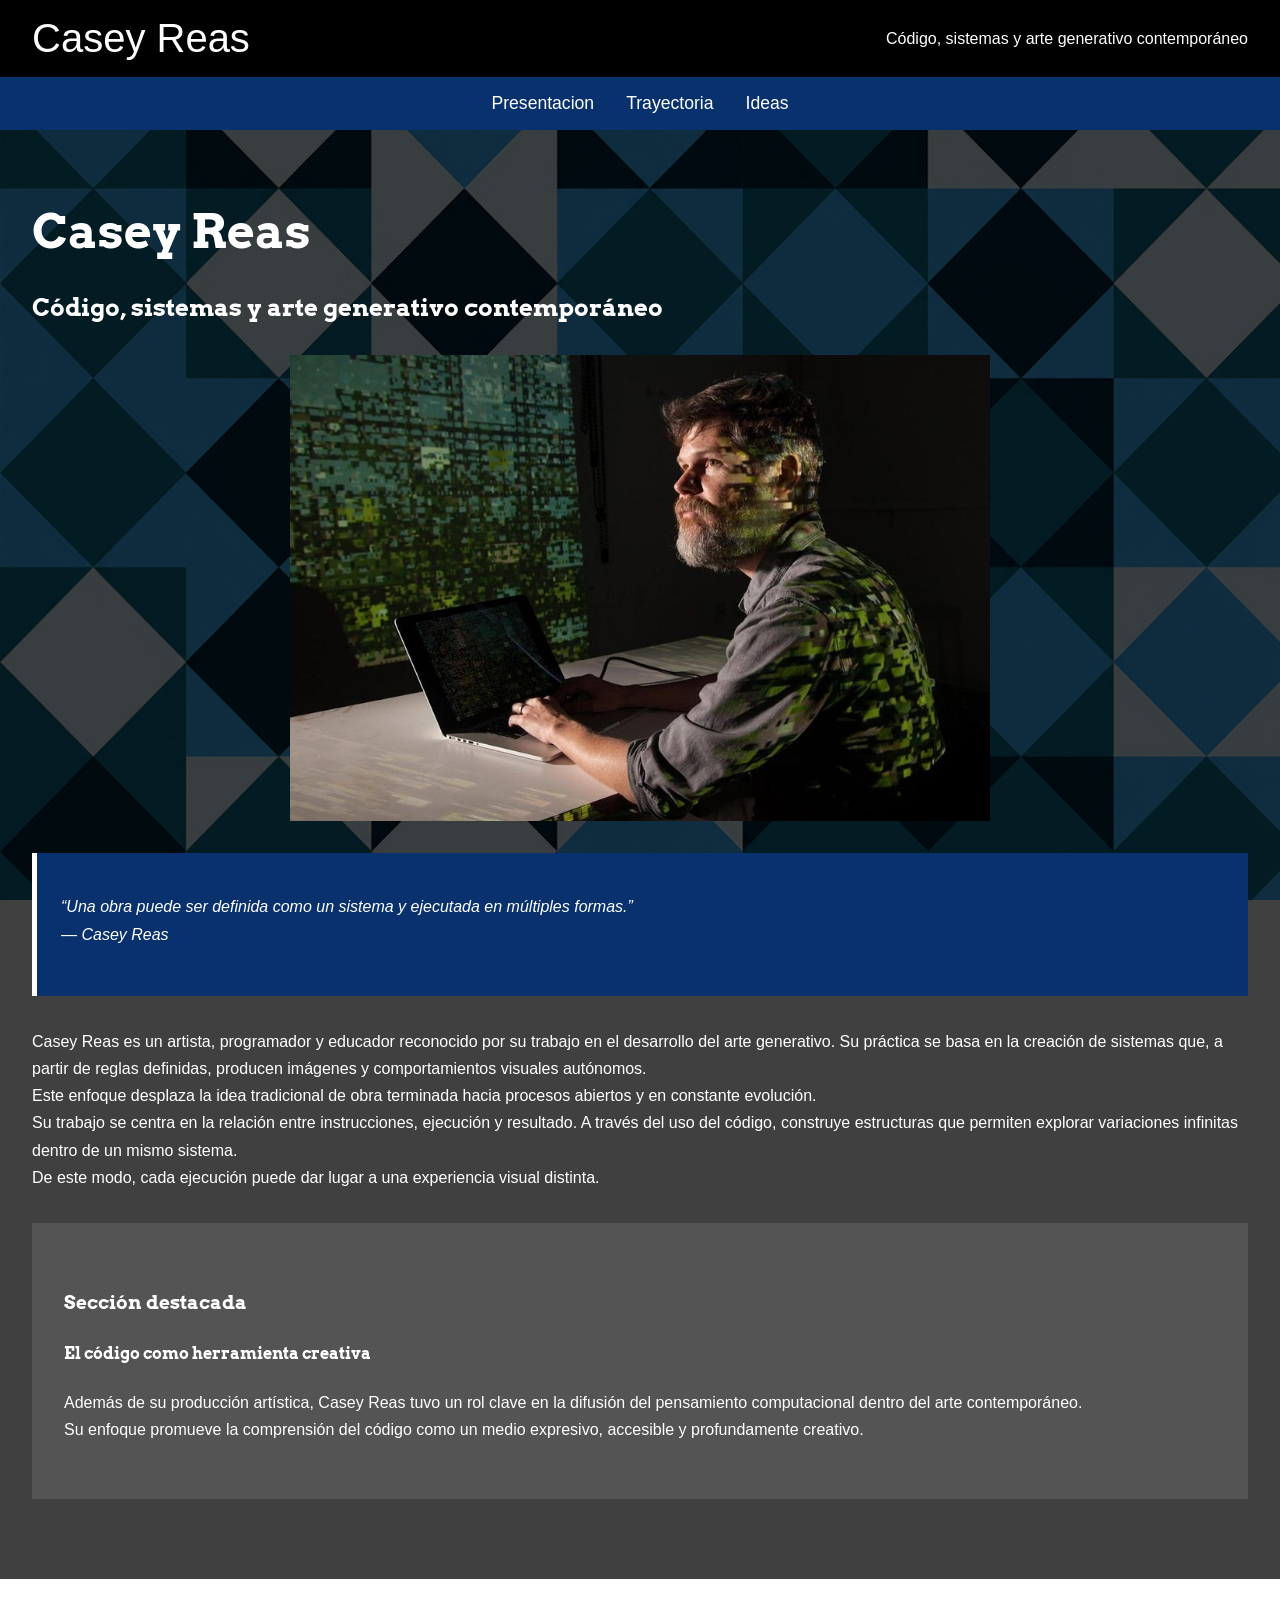
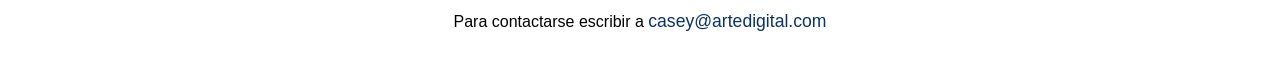
<file: index.html>
<!DOCTYPE html>
<html lang="es">
    <head>
        <meta charset="UTF-8">
        <title>Presentacion</title>
        <link rel="preconnect" href="https://fonts.googleapis.com">
<link rel="preconnect" href="https://fonts.gstatic.com" crossorigin>
<link href="https://fonts.googleapis.com/css2?family=Arvo:ital,wght@0,400;0,700;1,400;1,700&family=Lato:ital,wght@0,100;0,300;0,400;0,700;0,900;1,100;1,300;1,400;1,700;1,900&display=swap" rel="stylesheet">
<link href="estilos/estilos.css" rel="stylesheet">
    </head>
    <body>
          <div class="contenedor">
            <header>
   <h1 class="casey-header">Casey Reas</h1>
        <p class="texto-header">
            Código, sistemas y arte generativo contemporáneo
        </p>
</header>
<nav>
  <ul>
    <li><a href="index.html">Presentacion</a></li>
    <li><a href="trayectoria.html">Trayectoria</a></li>
    <li><a href="ideas.html">Ideas</a></li>
  </ul>
</nav>
        <main id="main-bio">
            <section id="bio">
                <h1>Casey Reas</h1>
                <h2>Código, sistemas y arte generativo contemporáneo</h2>
                <div id="foto-bio">
                <img src="img/reas-1.jpg" alt=" fotografia de Casey Reas" width="700" height="400">
                </div>
    <div id="frase-destacada">
        <p>“Una obra puede ser definida como un sistema y ejecutada en múltiples formas.” <br>
— Casey Reas</p>
    </div>
                <div class="texto">

Casey Reas es un artista, programador y educador reconocido por su trabajo en el desarrollo del arte generativo. Su práctica se basa en la creación de sistemas que, a partir de reglas definidas, producen imágenes y comportamientos visuales autónomos.
<br>
Este enfoque desplaza la idea tradicional de obra terminada hacia procesos abiertos y en constante evolución.
<br>
Su trabajo se centra en la relación entre instrucciones, ejecución y resultado. A través del uso del código, construye estructuras que permiten explorar variaciones infinitas dentro de un mismo sistema.
<br>
De este modo, cada ejecución puede dar lugar a una experiencia visual distinta.
                </div>
                <div id="texto-destacado">
                    <h3>Sección destacada</h3>
                    <h4>El código como herramienta creativa</h4>
                    <p>Además de su producción artística, Casey Reas tuvo un rol clave en la difusión del pensamiento computacional dentro del arte contemporáneo.
<br>
Su enfoque promueve la comprensión del código como un medio expresivo, accesible y profundamente creativo.</p>
                </div>
            </section>
        </main>
        <footer>
  <p>Para contactarse escribir a <a id="mail" href=mailto:casey@artedigital.com>casey@artedigital.com</a></p>
</footer>
</div>
    </body>
</html>
</file>
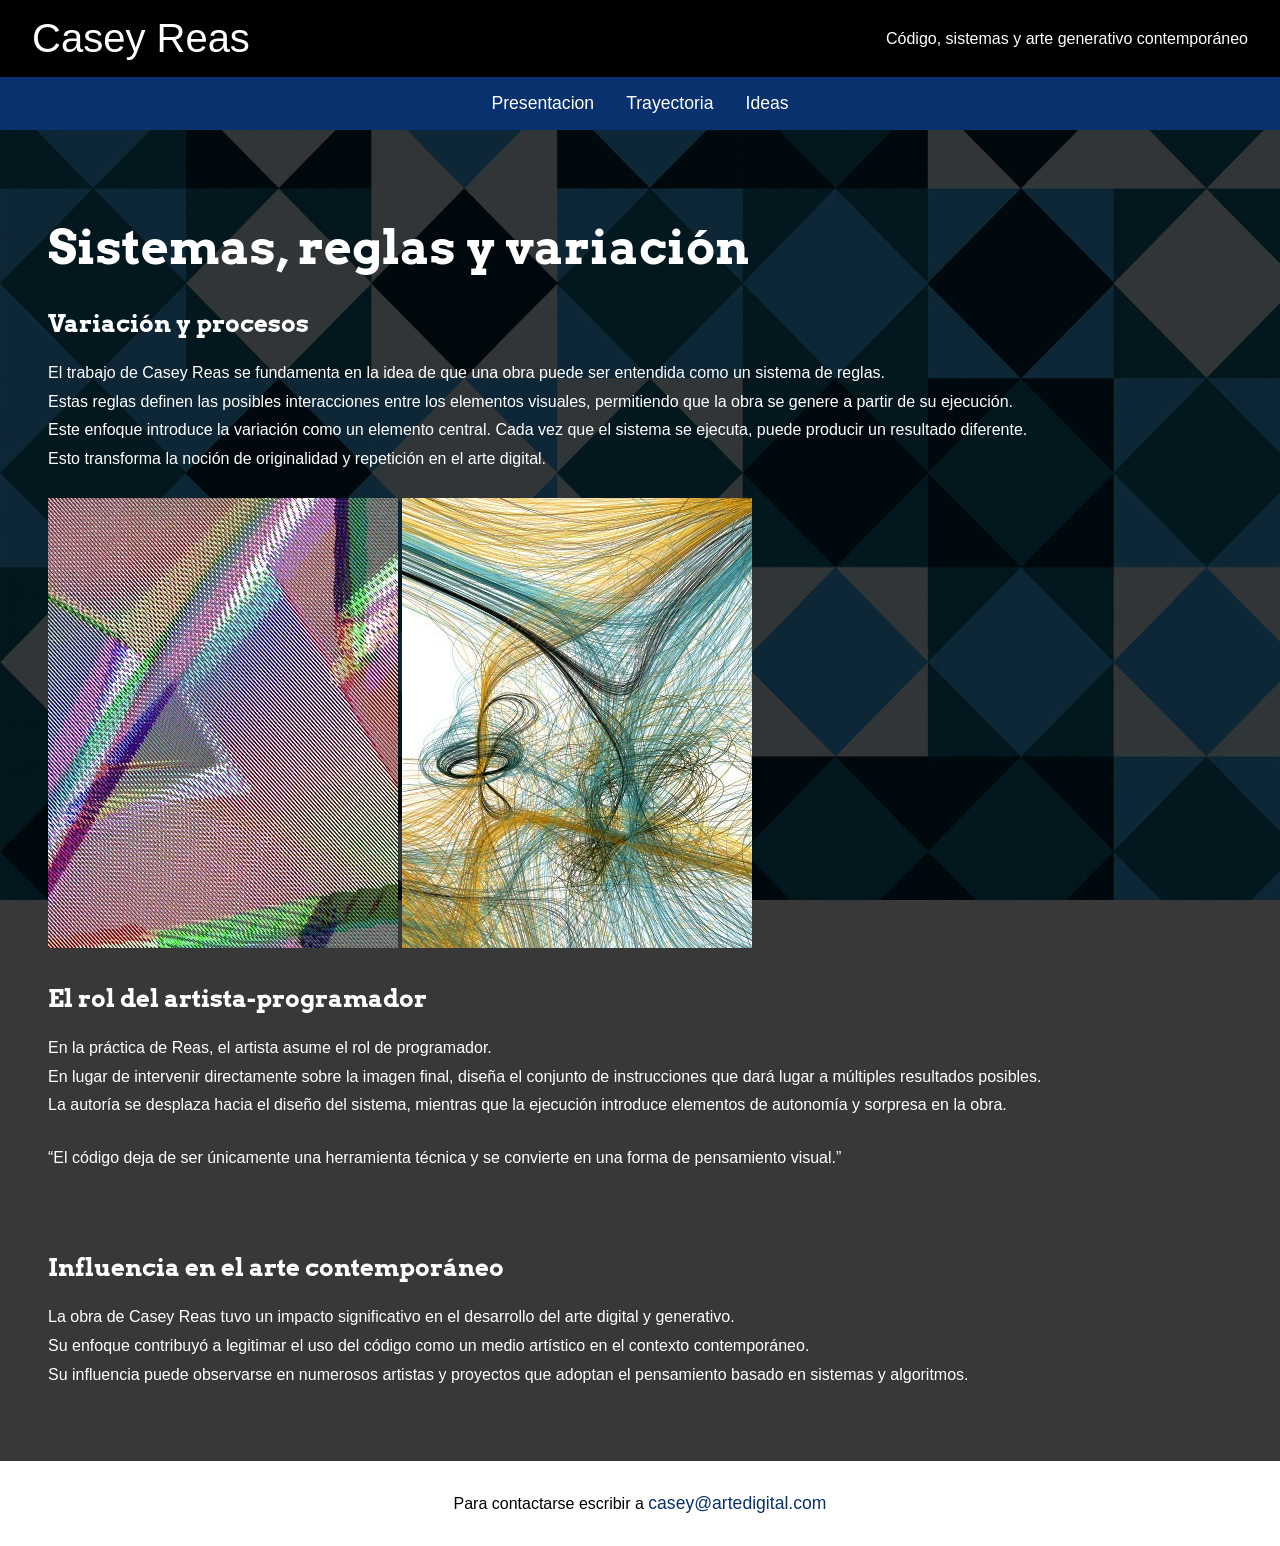
<file: ideas.html>
<!DOCTYPE html>
<html lang="es">
    <head>
        <meta charset="UTF-8">
        <title>Ideas</title>
        <link rel="preconnect" href="https://fonts.googleapis.com">
<link rel="preconnect" href="https://fonts.gstatic.com" crossorigin>
<link href="https://fonts.googleapis.com/css2?family=Arvo:ital,wght@0,400;0,700;1,400;1,700&family=Lato:ital,wght@0,100;0,300;0,400;0,700;0,900;1,100;1,300;1,400;1,700;1,900&display=swap" rel="stylesheet">
<link href="estilos/estilos.css" rel="stylesheet">
    </head>
    <body>
      <div class="contenedor">

                 <header>
   <h1 class="casey-header">Casey Reas</h1>
        <p class="texto-header">
            Código, sistemas y arte generativo contemporáneo
        </p>
</header>
<nav>
  <ul>
    <li><a href="index.html">Presentacion</a></li>
    <li><a href="trayectoria.html">Trayectoria</a></li>
    <li><a href="ideas.html">Ideas</a></li>
  </ul>
</nav>
<main>

    <section id="ideas">

        <h1>Sistemas, reglas y variación</h1>

        <section id="bloque-ideas">

            <h2>Variación y procesos</h2>

            <p>
                El trabajo de Casey Reas se fundamenta en la idea de que una obra puede ser entendida como un sistema de reglas.
            <br>
                Estas reglas definen las posibles interacciones entre los elementos visuales, permitiendo que la obra se genere a partir de su ejecución.
            <br>
                Este enfoque introduce la variación como un elemento central. Cada vez que el sistema se ejecuta, puede producir un resultado diferente.
            <br>
                Esto transforma la noción de originalidad y repetición en el arte digital.
            </p>

            <div id="galeria-trayectoria">

                <img src="img/reas-3.jpg" alt="Composición generativa abstracta">

                <img src="img/reas-4.jpg" alt="Sistema visual algorítmico">

            </div>

        </section>

        

        <section class="bloque-ideas">

            <h2>El rol del artista-programador</h2>

            <p>
                En la práctica de Reas, el artista asume el rol de programador.
            <br>
                En lugar de intervenir directamente sobre la imagen final, diseña el conjunto de instrucciones que dará lugar a múltiples resultados posibles.
            <br>
                La autoría se desplaza hacia el diseño del sistema, mientras que la ejecución introduce elementos de autonomía y sorpresa en la obra.
            </p>

            <div id="frase-ideas">

                <p>
                    “El código deja de ser únicamente una herramienta técnica y se convierte en una forma de pensamiento visual.”
                </p>

            </div>

        </section>
        <section id="bloque-ideas">

            <h2>Influencia en el arte contemporáneo</h2>

            <p>
                La obra de Casey Reas tuvo un impacto significativo en el desarrollo del arte digital y generativo.
            <br>
                Su enfoque contribuyó a legitimar el uso del código como un medio artístico en el contexto contemporáneo.
            <br>
                Su influencia puede observarse en numerosos artistas y proyectos que adoptan el pensamiento basado en sistemas y algoritmos.
            </p>
        </section>

    </section>
</main>
 <footer>
  <p>Para contactarse escribir a <a id="mail" href=mailto:casey@artedigital.com>casey@artedigital.com</a></p>
</footer>
      </div>
    </body>
</html>
</file>
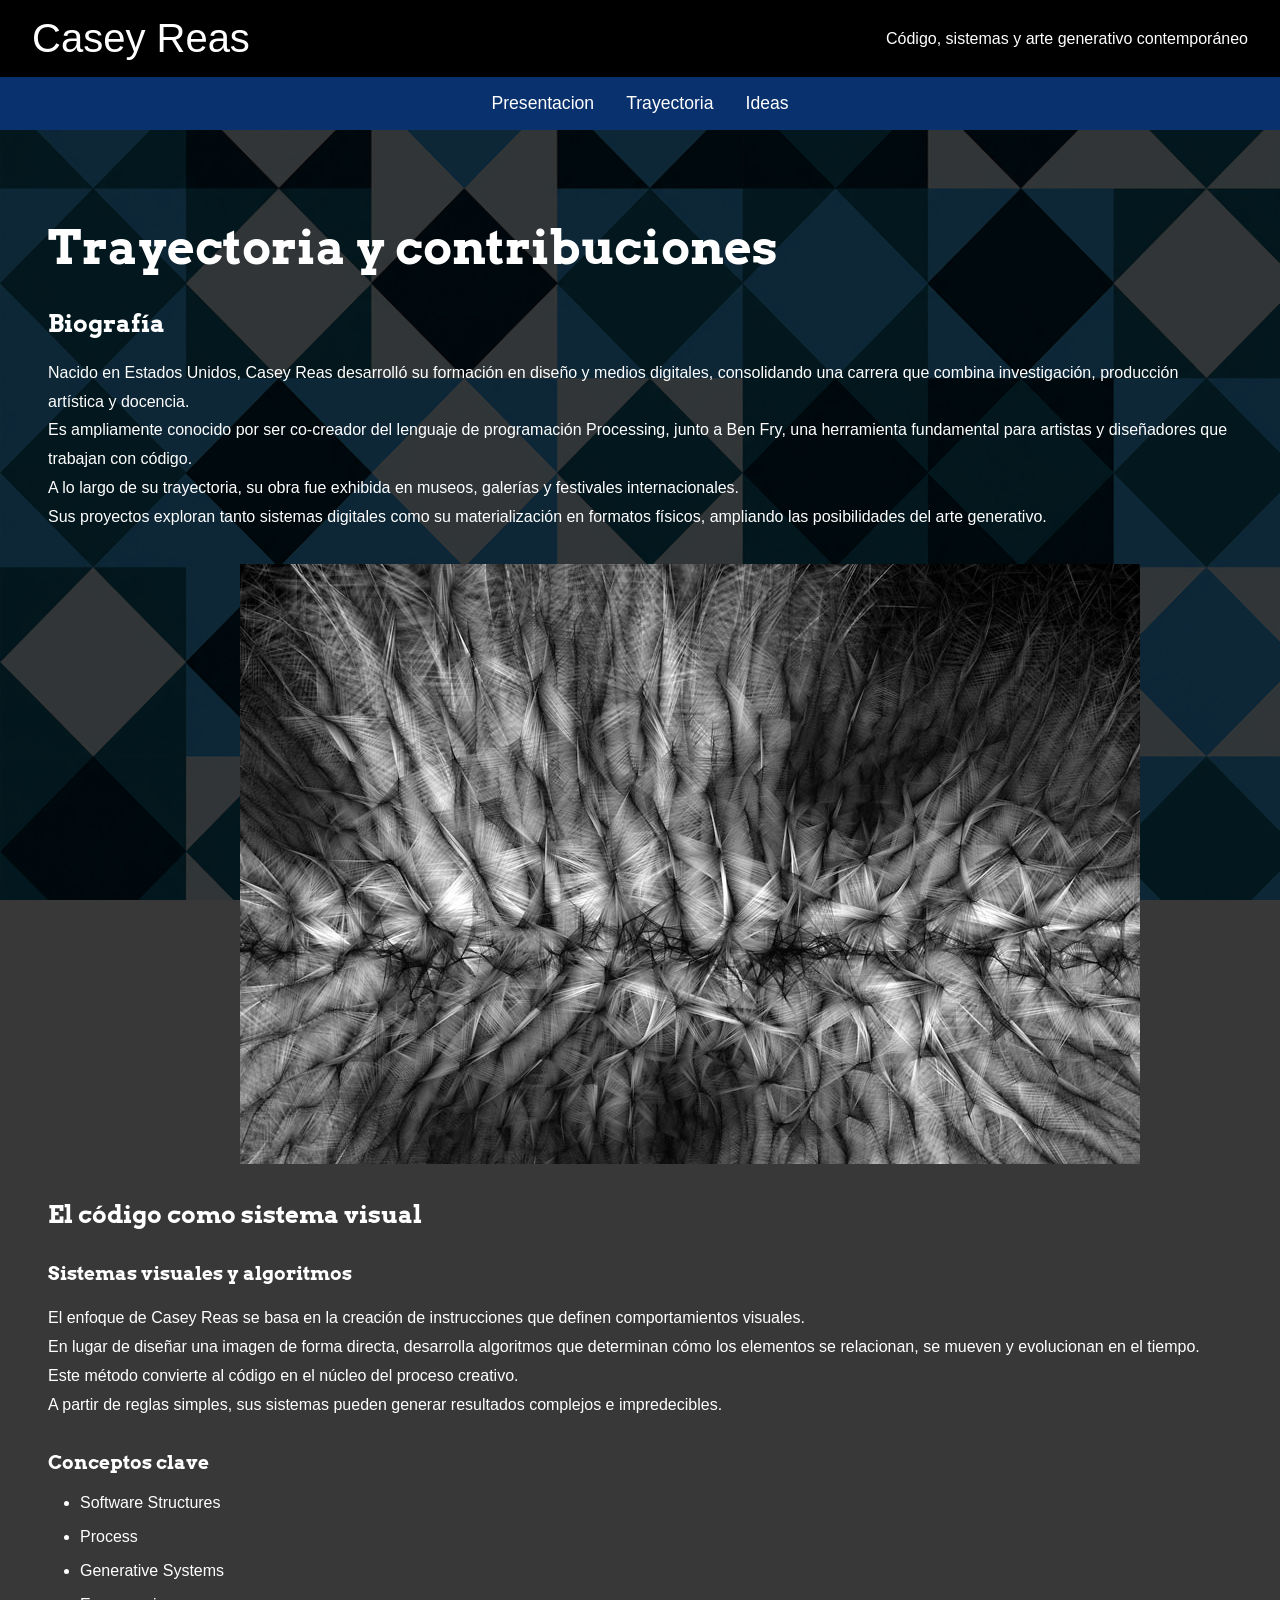
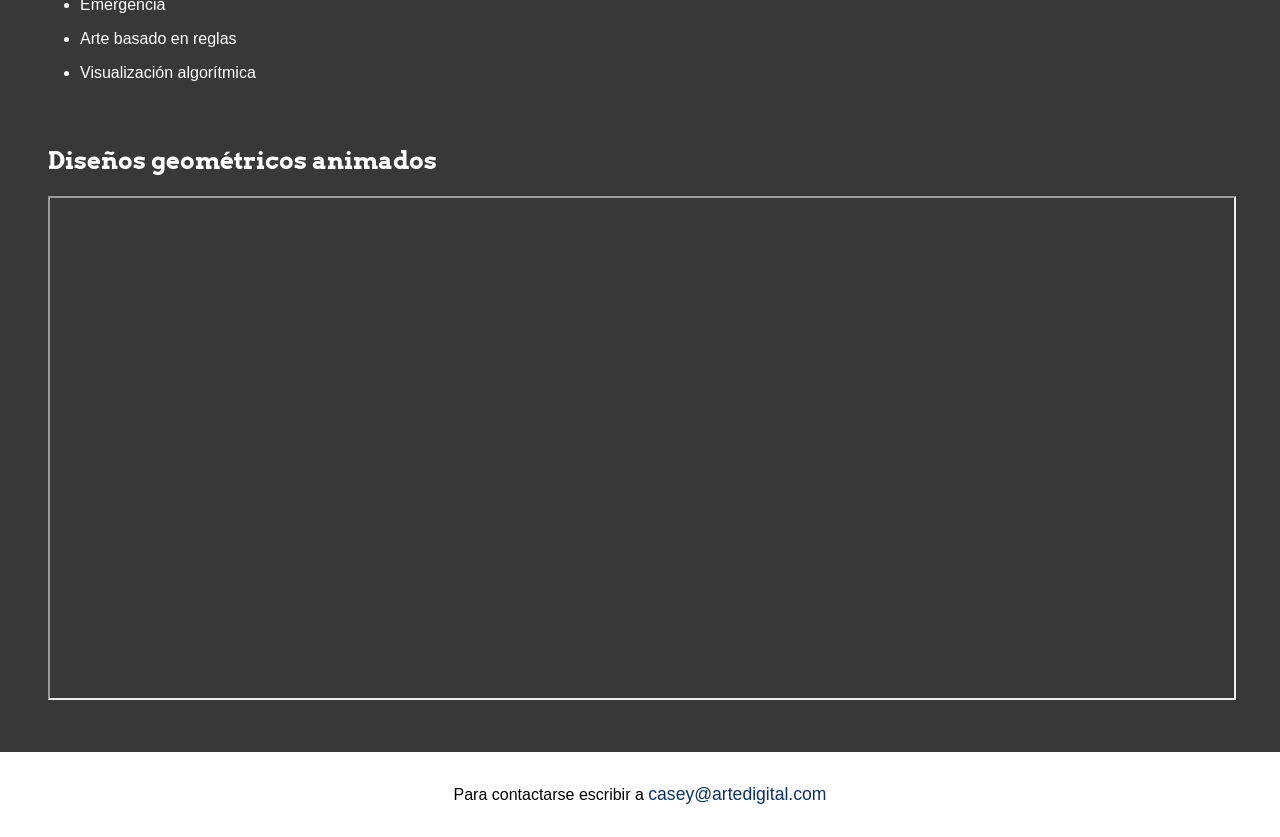
<file: trayectoria.html>
<!DOCTYPE html>
<html lang="es">
    <head>
        <meta charset="UTF-8">
        <title>Trayectoria</title>
        <link rel="preconnect" href="https://fonts.googleapis.com">
<link rel="preconnect" href="https://fonts.gstatic.com" crossorigin>
<link href="https://fonts.googleapis.com/css2?family=Arvo:ital,wght@0,400;0,700;1,400;1,700&family=Lato:ital,wght@0,100;0,300;0,400;0,700;0,900;1,100;1,300;1,400;1,700;1,900&display=swap" rel="stylesheet">
<link href="estilos/estilos.css" rel="stylesheet">
    </head>
    <body>
        <div class="contenedor">
                 <header>
   <h1 class="casey-header">Casey Reas</h1>
        <p class="texto-header">
            Código, sistemas y arte generativo contemporáneo
        </p>
</header>
<nav>
  <ul>
    <li><a href="index.html">Presentacion</a></li>
    <li><a href="trayectoria.html">Trayectoria</a></li>
    <li><a href="ideas.html">Ideas</a></li>
  </ul>
</nav>
<main>

    <section id="trayectoria">

        <h1>Trayectoria y contribuciones</h1>

        <section class="bloque-contenido">

            <h2>Biografía</h2>

            <p class="par-trayectoria">
                Nacido en Estados Unidos, Casey Reas desarrolló su formación en diseño y medios digitales, consolidando una carrera que combina investigación, producción artística y docencia.
            <br>
                Es ampliamente conocido por ser co-creador del lenguaje de programación Processing, junto a Ben Fry, una herramienta fundamental para artistas y diseñadores que trabajan con código.
            <br>
                A lo largo de su trayectoria, su obra fue exhibida en museos, galerías y festivales internacionales.
            <br>
                Sus proyectos exploran tanto sistemas digitales como su materialización en formatos físicos, ampliando las posibilidades del arte generativo.
            </p>

            <div id="trayectoria-img">
                <img src="img/reas-2.jpg" alt="Obra generativa de Casey Reas">
            </div>

        </section>

        <section id="bloque-contenido">

            <h2>El código como sistema visual</h2>

            <h3>Sistemas visuales y algoritmos</h3>

            <p class="par-trayectoria">
                El enfoque de Casey Reas se basa en la creación de instrucciones que definen comportamientos visuales.
            <br>
                En lugar de diseñar una imagen de forma directa, desarrolla algoritmos que determinan cómo los elementos se relacionan, se mueven y evolucionan en el tiempo.
            <br>
                Este método convierte al código en el núcleo del proceso creativo.
            <br>
                A partir de reglas simples, sus sistemas pueden generar resultados complejos e impredecibles.
            </p>
            
            <div id="lista-destacada">
                <h3>Conceptos clave</h3>
                <ul>
                    <li>Software Structures</li>
                    <li>Process</li>
                    <li>Generative Systems</li>
                    <li>Emergencia</li>
                    <li>Arte basado en reglas</li>
                    <li>Visualización algorítmica</li>
                </ul>
            </div>
        </section>
        <section id="video">
            <h2>Diseños geométricos animados</h2>
            <iframe 
                width="100%" 
                height="500"
                src="https://www.youtube.com/embed/_8DMEHxOLQE"
                title="Video de arte generativo"
                allowfullscreen>
            </iframe>
        </section>
    </section>
</main>
 <footer>
<p>Para contactarse escribir a <a id="mail" href=mailto:casey@artedigital.com>casey@artedigital.com</a></p>
</footer>
</div>
    </body>
</html>
</file>
<file: estilos/estilos.css>
body {
    margin: 0;
    padding: 0;

    background-image: url("../img/fondohd.png");
    background-size: cover;
    background-position: center;
    background-attachment: fixed;

    color: black;
    font-family: Arial, sans-serif;
}


/* HEADER */
header {
    background-color: black;

    display: flex;
    justify-content: space-between;
    align-items: center;

    padding: 1rem 2rem;
}

/* TITULO */
.casey-header {
    margin: 0;

    color: white;

    font-family: "Arial", sans-serif;
    font-weight: 400;
    font-style: normal;

    font-size: 2.5rem;
}

/* SUBTITULO */
.texto-header {
    margin: 0;

    color: white;
    text-align: right;

    font-family: "Arial", sans-serif;
    font-weight: 300;
    font-style: normal;

    font-size: 1rem;
}

/* NAVEGACION */
nav {
    background-color: #09316D;
    padding: 1rem;
}

/* MENU HORIZONTAL */
nav ul {
    margin: 0;
    padding: 0;

    display: flex;
    justify-content: center;
    align-items: center;
    gap: 2rem;

    list-style: none;
}

/* LINKS */
nav a {
    color: white;
    text-decoration: none;

    font-family: "Arial", sans-serif;
    font-weight: 300;
    font-size: 1.1rem;
}

/* HOVER */
nav a:hover {
    opacity: 0.7;
}

/* LINK ACTIVO */
nav a:active {
    color: #cfcfcf;
}


/* FOOTER */
footer {
    background-color: white;

    display: flex;
    justify-content: center;
    align-items: center;

    padding: 1rem 2rem;
}

/* MAIL */
#mail {
    color: #09316D;
    text-decoration: none;

    font-family: "Arial", sans-serif;
    font-weight: 300;
    font-size: 1.1rem;

}

/* HOVER */
#mail:hover {
    opacity: 0.7;
}
/* MAIN bio */
#main-bio {
    width: 100%;
    
    background-color: rgba(0, 0, 0, 0.75);

    padding: 2rem;

    box-sizing: border-box;
}

/* SECCIONES bio */
#bio {
    margin-bottom: 3rem;
}

/* TITULOS bio */
main h1,
main h2,
main h3,
main h4 {
    font-family: "Arvo", serif;
    color: white;
}

/* PARRAFOS bio */
#main-bio p,
#main-bio div {
    font-family: "Arial", sans-serif;
    color: white;

    line-height: 1.7;
    font-size: 1rem;
}

/* IMAGEN bio */
#foto-bio img {
    width: 100%;
    max-width: 700px;
    height: auto;

    display: block;

    margin: 2rem auto;
}

/* FRASE DESTACADA bio */
#frase-destacada {
    background-color: #09316D;

    padding: 1.5rem;
    margin: 2rem 0;

    border-left: 5px solid white;

    font-style: italic;
}

/* TEXTO DESTACADO bio */
#texto-destacado {
    background-color: rgba(255, 255, 255, 0.1);

    padding: 2rem;
    margin-top: 2rem;
}

/* MAIN */
main {
    background-color: rgba(0, 0, 0, 0.78);

    padding: 3rem;

    box-sizing: border-box;
}

/* TITULO PRINCIPAL */
main h1 {
    font-family: "Arvo", serif;
    font-size: 3rem;

    color: white;

    margin-bottom: 2rem;
}

/* SUBTITULOS */
main h2,
main h3 {
    font-family: "Arvo", serif;

    color: white;

    margin-top: 2rem;
}


.par-trayectoria {
    font-family: "Arial", sans-serif;

    color: white;

    line-height: 1.8;
    font-size: 1rem;

    margin-bottom: 1.5rem;
}


#bloque-contenido {
    margin-bottom: 4rem;
}


#trayectoria-img {
    width: 100%;
    max-width: 800px;

    display: block;

    margin: 2rem auto;

    border-radius: 0.5rem;
}



.lista-destacada {
    background-color: rgba(255, 255, 255, 0.08);

    padding: 2rem;

    margin-top: 2rem;
}

#lista-destacada ul {
    padding-left: 2rem;
}

#lista-destacada li {
    margin-bottom: 1rem;

    font-family: "Arial", sans-serif;
    
    color: white;

}


.video {
    margin-top: 4rem;
}

.video iframe {
    border: none;

    margin-top: 2rem;
}
main p {
    font-family: "Arial", sans-serif;
    color: white;
    line-height: 1.8;
    font-size: 1rem;
    margin-bottom: 1.5rem;
}




.bloque-ideas {
    margin-bottom: 5rem;
}

.galeria {
    display: flex;

    gap: 2rem;

    justify-content: center;

    margin-top: 3rem;

}


.galeria img {
    width: 45%;
    max-width: 350px;

    border-radius: 0.5rem;

}


.frase-ideas {
    background-color: #09316D;

    padding: 2rem;

    margin-top: 2rem;

    border-left: 5px solid white;
}

.frase-ideas p {
    margin: 0;

    font-style: italic;

    font-size: 1.1rem;
}
.contenedor {
    max-width: 1920px;
    margin: 0 auto;
}
</file>
